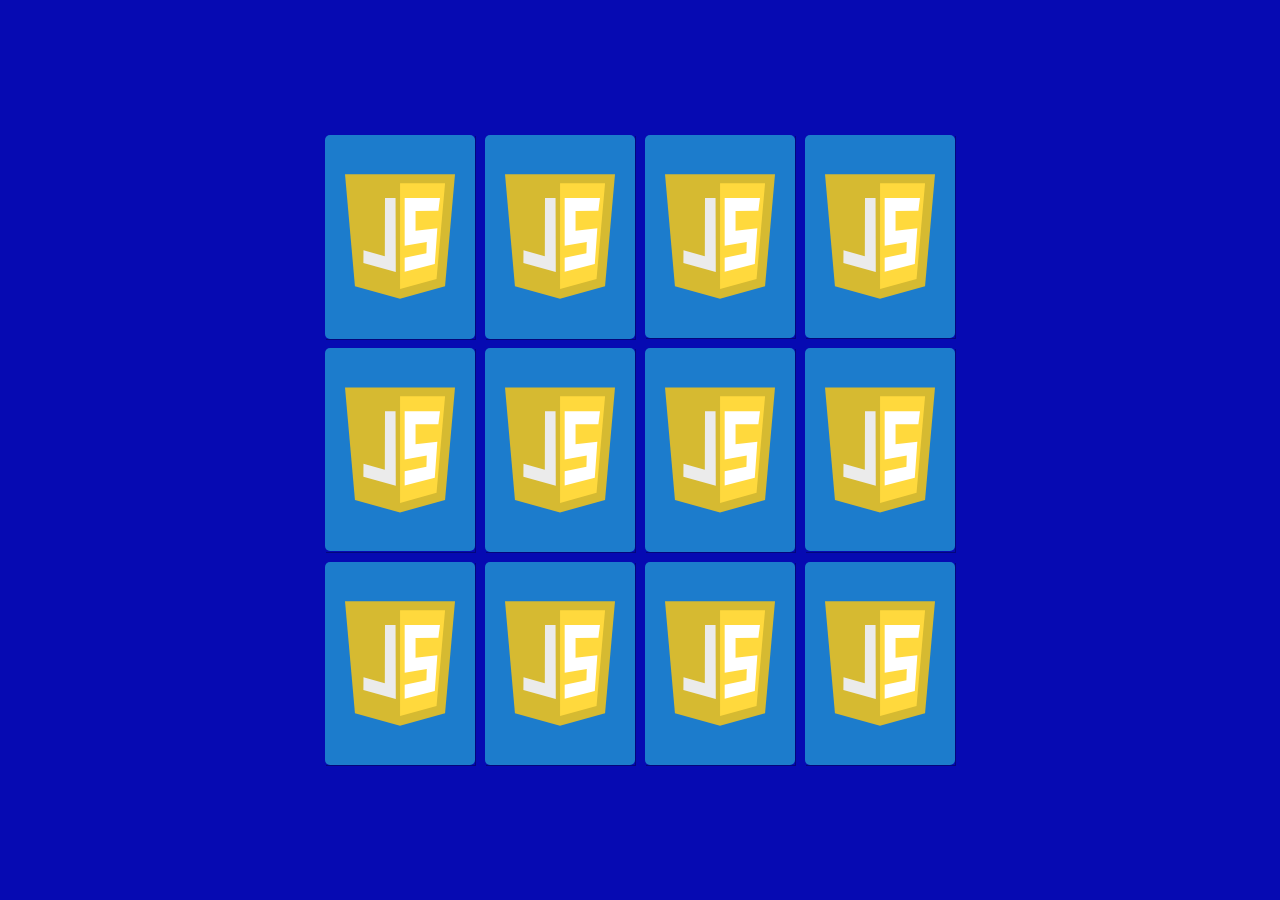
<file: game/index.html>
<!DOCTYPE html>
<html lang="en">
<head>
    <meta charset="UTF-8">
    <meta http-equiv="X-UA-Compatible" content="IE=edge">
    <meta name="viewport" content="width=device-width, initial-scale=1.0">
    <title>Document</title>
    <link rel="stylesheet" href="./style.css">
</head>
<body>

<section class="memory-game" data-framework="react">
    <div class="memory-card">
      <img class="front-face" src="./img/react.svg" alt="React">
      <img class="back-face" src="./img/js-badge.svg" alt="Memory Card">
    </div>
  
    <div class="memory-card" data-framework="react">
      <img class="front-face" src="./img/react.svg" alt="React">
      <img class="back-face" src="./img/js-badge.svg" alt="Memory Card">
    </div>
  
    <div class="memory-card" data-framework="angular">
      <img class="front-face" src="./img/angular.svg" alt="Angular">
      <img class="back-face" src="./img/js-badge.svg" alt="Memory Card">
    </div>
  
    <div class="memory-card" data-framework="angular">
      <img class="front-face" src="./img/angular.svg" alt="Angular">
      <img class="back-face" src="./img/js-badge.svg" alt="Memory Card">
    </div>
  
    <div class="memory-card" data-framework="ember">
      <img class="front-face" src="./img/ember.svg" alt="Ember">
      <img class="back-face" src="./img/js-badge.svg" alt="Memory Card">
    </div>
  
    <div class="memory-card" data-framework="ember">
      <img class="front-face" src="./img/ember.svg" alt="Ember">
      <img class="back-face" src="./img/js-badge.svg" alt="Memory Card">
    </div>
  
    <div class="memory-card" data-framework="vue">
      <img class="front-face" src="./img/vue.svg" alt="Vue">
      <img class="back-face" src="./img/js-badge.svg" alt="Memory Card">
    </div>
  
    <div class="memory-card" data-framework="vue">
      <img class="front-face" src="./img/vue.svg" alt="Vue">
      <img class="back-face" src="./img/js-badge.svg" alt="Memory Card">
    </div>
  
    <div class="memory-card" data-framework="backbone">
      <img class="front-face" src="./img/backbone.svg" alt="Backbone">
      <img class="back-face" src="./img/js-badge.svg" alt="Memory Card">
    </div>
  
    <div class="memory-card" data-framework="backbone">
      <img class="front-face" src="./img/backbone.svg" alt="Backbone">
      <img class="back-face" src="./img/js-badge.svg" alt="Memory Card">
    </div>
  
    <div class="memory-card" data-framework="aurelia">
      <img class="front-face" src="./img/aurelia.svg" alt="Aurelia">
      <img class="back-face" src="./img/js-badge.svg" alt="Memory Card">
    </div>
  
    <div class="memory-card" data-framework="aurelia">
      <img class="front-face" src="./img/aurelia.svg" alt="Aurelia">
      <img class="back-face" src="./img/js-badge.svg" alt="Memory Card">
    </div>
  </section>

    <script src="./main.js"></script>
</body>
</html>
</file>
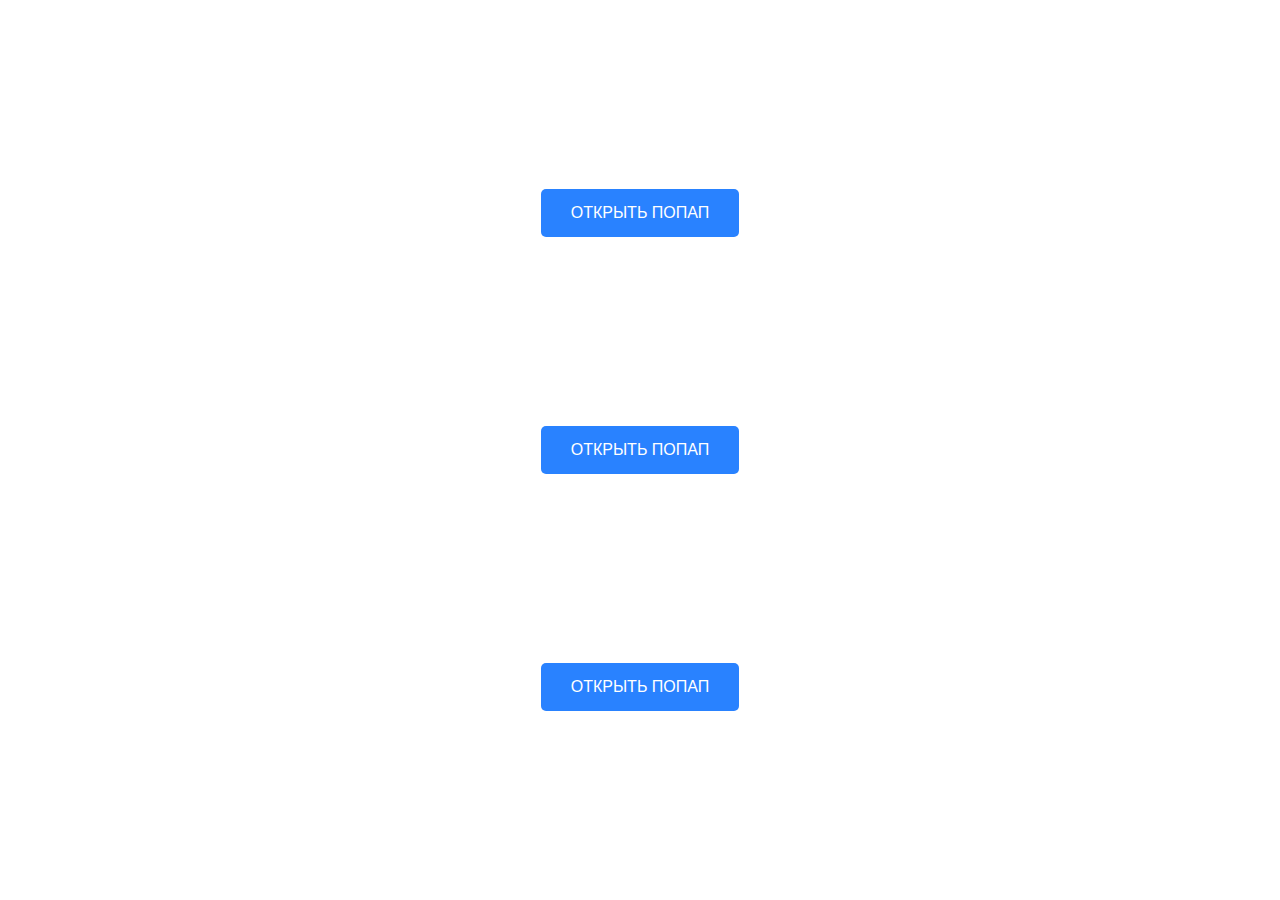
<file: pop up js/index.html>
<!DOCTYPE html>
<html lang="en">
<head>
    <meta charset="UTF-8">
    <meta http-equiv="X-UA-Compatible" content="IE=edge">
    <meta name="viewport" content="width=device-width, initial-scale=1.0">
    <title>Document</title>
    <link rel="stylesheet" href="style.css">
    <link rel="stylesheet" href="https://cdnjs.cloudflare.com/ajax/libs/animate.css/4.1.1/animate.min.css"/>
</head>
<body>
    <div class="wrapper">
        <a href="#" class="open-popup">Открыть попап</a>
        <a href="#" class="open-popup">Открыть попап</a>
        <a href="#" class="open-popup">Открыть попап</a>
    </div>
    
    <div class="popup__bg">
        <form class="popup">
            <svg class="close-popup" xmlns="http://www.w3.org/2000/svg" width="24" height="24" viewBox="0 0 24 24"><path fill="#2982ff" d="M23.954 21.03l-9.184-9.095 9.092-9.174-2.832-2.807-9.09 9.179-9.176-9.088-2.81 2.81 9.186 9.105-9.095 9.184 2.81 2.81 9.112-9.192 9.18 9.1z"/></svg>
            <label>
                <input type="text" name="name">
                <div class="label__text">
                    Ваше имя
                </div>
            </label>
            <label>
                <input type="tel" name="tel">
                <div class="label__text">
                    Ваш телефон
                </div>
            </label>
            <label>
                <textarea name="message"></textarea>
                <div class="label__text">
                    Ваше сообщение
                </div>
            </label>
            <button type="submit">Отправить</button>
        </form>
    </div>  

    <script src="./main.js"></script>
</body>
</html>
</file>
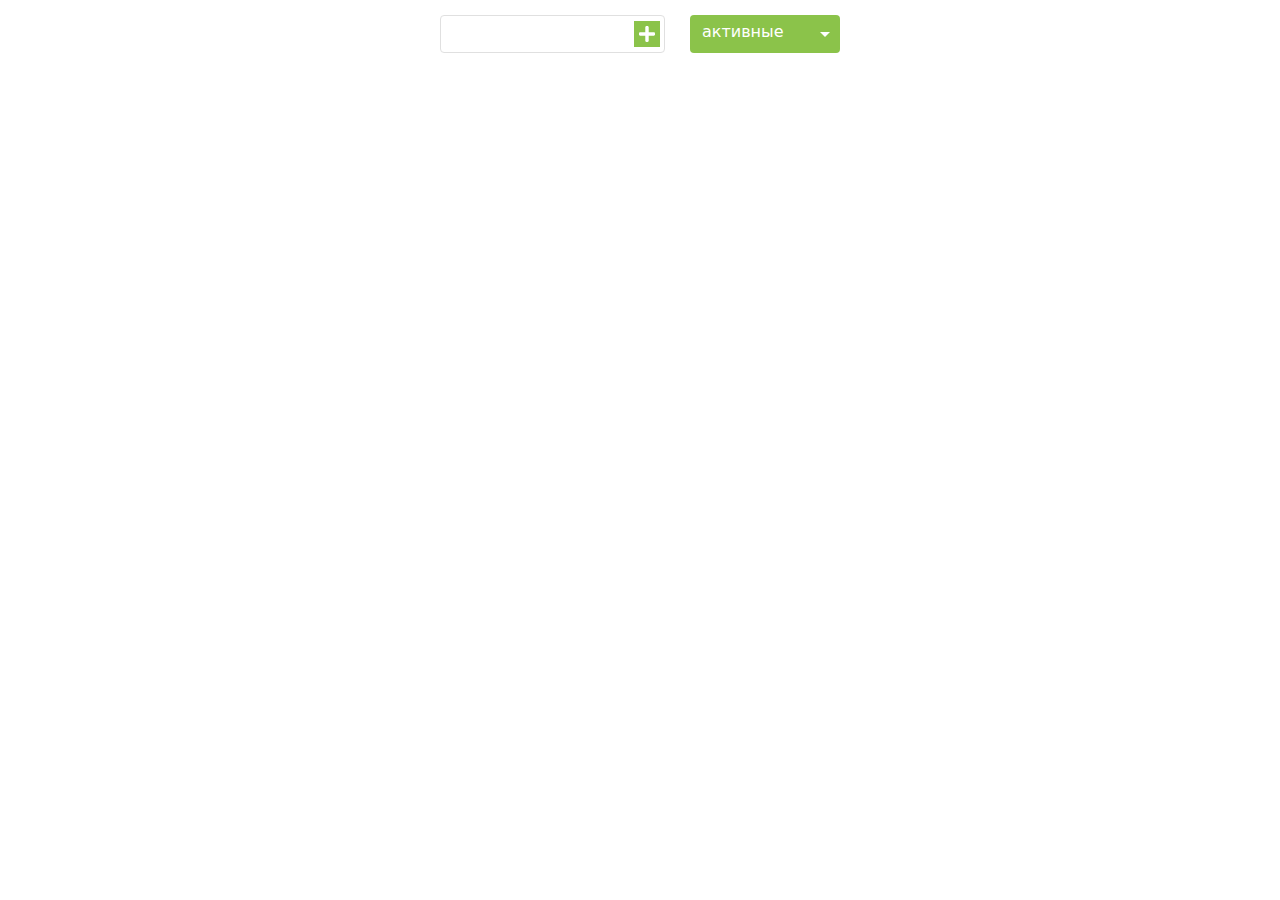
<file: simple-todo-list/index.html>
<!doctype html>
<html lang="ru">

<head>
  <meta charset="utf-8">
  <meta name="viewport" content="width=device-width, initial-scale=1, shrink-to-fit=no">
  <title>Todo List on pure JavaScript</title>
  <link rel="stylesheet" href="css/simple-todo-list.css">
  <script defer src="js/simple-todo-list.js"></script>
  <style>
    *,
    *::before,
    *::after {
      box-sizing: border-box;
    }

    body {
      margin: 0;
      font-family: system-ui, -apple-system, "Segoe UI", Roboto, "Helvetica Neue", Arial, "Noto Sans", "Liberation Sans", sans-serif, "Apple Color Emoji", "Segoe UI Emoji", "Segoe UI Symbol", "Noto Color Emoji";
      font-size: 1rem;
      font-weight: 400;
      line-height: 1.5;
      color: #212529;
      background-color: #fff;
      -webkit-text-size-adjust: 100%;
      -webkit-tap-highlight-color: rgba(0, 0, 0, 0);
    }
  </style>
</head>

<body>

  <div class="todo">
    <div class="todo__input">
      <input class="todo__text" type="text">
      <span class="todo__add"></span>
    </div>
    <select class="todo__options">
      <option value="active">активные</option>
      <option value="completed">завершённые</option>
      <option value="deleted">удалённые</option>
    </select>
    <ul class="todo__items" data-todo-option="active"></ul>
  </div>

</body>

</html>
</file>
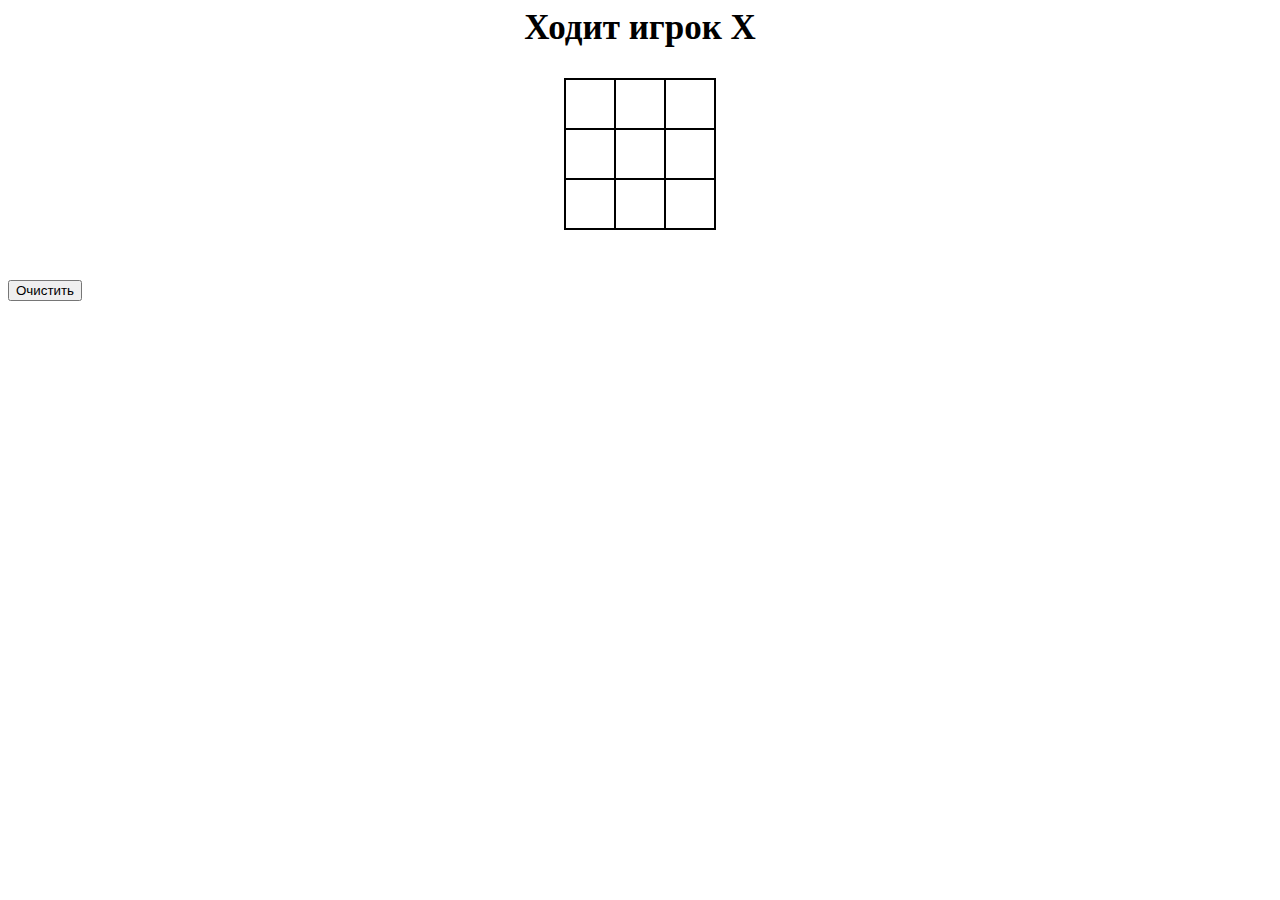
<file: tic tac toe/index.html>
<!DOCTYPE html>
<html lang="en">
<head>
    <meta charset="UTF-8">
    <meta http-equiv="X-UA-Compatible" content="IE=edge">
    <meta name="viewport" content="width=device-width, initial-scale=1.0">
    <title>Document</title>
    <link rel="stylesheet" href="./style.css">
</head>
<body>
    <span class="game-title" id="message">Ходит игрок X</span>
   <div class="game">
        <div class="game-item" data-ceil="1"></div>
        <div class="game-item" data-ceil="2"></div>
        <div class="game-item" data-ceil="3"></div>
        <div class="game-item" data-ceil="4"></div>
        <div class="game-item" data-ceil="5"></div>
        <div class="game-item" data-ceil="6"></div>
        <div class="game-item" data-ceil="7"></div>
        <div class="game-item" data-ceil="8"></div>
        <div class="game-item" data-ceil="9"></div>
   </div>
   <button id="reset-game">Очистить</button>
   <script src="./main.js"></script>
</body>
</html>
</file>
<file: game/style.css>
* {
    padding: 0;
    margin: 0;
    box-sizing: border-box;
}

body {
    height: 100vh;
    display: flex;
    background: #060AB2;
}
  
.memory-game {
    width: 640px;
    height: 640px;
    margin: auto;
    display: flex;
    flex-wrap: wrap;
    perspective: 1000px;
}

.memory-card {
    width: calc(25% - 10px);
    height: calc(33.333% - 10px);
    margin: 5px;
    position: relative;
    transform-style: preserve-3d;
    box-shadow: 1px 1px 0 rgba(0, 0, 0, .3);
    transform: scale(1);
    transform-style: preserve-3d;
    transition: transform .5s;
}

memory-card:active {
    transform: scale(0.97);
    transition: transform .2s;
}
  
.front-face,
.back-face {
    width: 100%;
    height: 100%;
    padding: 20px;
    position: absolute;
    border-radius: 5px;
    background: #1C7CCC;
    backface-visibility: hidden;
}

.memory-card.flip {
    transform: rotateY(180deg);
}

.front-face{
    transform: rotateY(180deg);
}
</file>
<file: pop up js/style.css>
* {
    box-sizing: border-box;
}

body {
    margin: 0;
    padding: 0;
    font-family: 'Montserrat', sans-serif;
}

.wrapper {
    display: flex;
    flex-direction: column;
    align-items: center;
    justify-content: space-evenly;
    width: 100%;
    height: 100vh;
}

.open-popup {
    display: inline-block;
    padding: 15px 30px;
    text-transform: uppercase;
    background: #2982ff;
    color: #fff;
    text-decoration: none;
    font-weight: 500;
    border-radius: 5px;
}

.popup__bg {
    position: fixed;
    top: 0;
    left: 0;
    width: 100%;
    height: 100vh;
    background: rgba(0,0,0,0.5);
    opacity: 0;
    pointer-events: none;
    transition: 0.5s all;
}

.popup__bg.active {
    opacity: 1;
    pointer-events: all;
    transition: 0.5s all;
}

.popup {
    position: absolute;
    top: 50%;
    left: 50%;
    transform: translate(-50%, -50%) scale(0);
    background: #fff;
    width: 400px;
    padding: 25px;
    transition: 0.5s all;
}

.popup.active {
    transform: translate(-50%, -50%) scale(1);
    transition: 0.5s all;
}

.close-popup {
    position: absolute;
    top: 10px;
    right: 10px;
    cursor: pointer;
}

.popup label {
    width: 100%;
    margin-bottom: 25px;
    display: flex;
    flex-direction: column-reverse;
}

.popup .label__text {
    font-size: 14px;
    text-transform: uppercase;
    font-weight: 500;
    color: #cfd0d3;
    margin-bottom: 5px;
}

.popup input {
    height: 45px;
    font-size: 18px;
    border: none;
    outline: none;
    border-bottom: 1px solid #cfd0d3;
}

.popup input:focus {
    border-bottom: 1px solid #2982ff;
}

.popup input:focus + .label__text {
    color: #2982ff;
}

.popup textarea {
    resize: none;
    width: 100%;
    height: 150px;
    border: none;
    outline: none;
    border-bottom: 1px solid #cfd0d3;
    font-size: 18px;
    padding-top: 5px;
}

.popup textarea:focus {
    border-bottom: 1px solid #2982ff;
}

.popup textarea:focus + .label__text {
    color: #2982ff;
}

.popup button {
    width: 100%;
    height: 45px;
    display: flex;
    align-items: center;
    justify-content: center;
    color: #fff;
    font-size: 18px;
    border: 2px solid #2982ff;
    background: #2982ff;
    cursor: pointer;
    text-transform: uppercase;
    transition: 0.5s all;
}

.popup button:hover {
    background: #fff;
    color:#2982ff;
    transition: 0.5s all;
}
</file>
<file: simple-todo-list/css/simple-todo-list.css>
.todo {
  display: flex;
  flex-wrap: wrap;
  justify-content: space-between;
  max-width: 400px;
  margin: 15px auto;
}

.todo__input {
  position: relative;
}

.todo__text {
  width: 225px;
  padding: 6px 34px 6px 10px;
  font-size: inherit;
  font-family: inherit;
  line-height: inherit;
  border: 1px solid #e0e0e0;
  border-radius: 4px;
  outline: none;
}

.todo__text:focus {
  border-color: #dcedc8;
}

.todo__add {
  position: absolute;
  top: 50%;
  right: 5px;
  width: 26px;
  height: 26px;
  background-color: #8bc34a;
  transform: translateY(-50%);
  cursor: pointer;
  transition: background-color 0.15s ease-in;
}

.todo__add:hover {
  background-color: #689f38;
}

.todo__text:disabled + .todo__add {
  background-color: #8bc34a;
  cursor: default;
  opacity: 0.5;
}

.todo__add::before {
  position: absolute;
  top: 5px;
  left: 5px;
  width: 16px;
  height: 16px;
  background-image: url("data:image/svg+xml,%3Csvg xmlns='http://www.w3.org/2000/svg' viewBox='0 0 448 512'%3E%3Cpath fill='%23fff' d='M416 208H272V64c0-17.67-14.33-32-32-32h-32c-17.67 0-32 14.33-32 32v144H32c-17.67 0-32 14.33-32 32v32c0 17.67 14.33 32 32 32h144v144c0 17.67 14.33 32 32 32h32c17.67 0 32-14.33 32-32V304h144c17.67 0 32-14.33 32-32v-32c0-17.67-14.33-32-32-32z' class=''%3E%3C/path%3E%3C/svg%3E");
  background-repeat: no-repeat;
  background-position: center;
  background-size: cover;
  content: "";
}

.todo__options {
  width: 150px;
  max-width: 100%;
  padding: 2px 30px 6px 12px;
  color: #fff;
  font-size: inherit;
  font-family: inherit;
  line-height: inherit;
  background: url("data:image/svg+xml,%3Csvg xmlns='http://www.w3.org/2000/svg' width='24' height='12' fill='%23fff'%3E%3Cpath d='M0 0h24L12 12z'/%3E%3C/svg%3E")
    calc(100% - 10px) center no-repeat;
  background-color: #8bc34a;
  background-size: 10px;
  border: none;
  border-radius: 4px;
  outline: none;
  cursor: pointer;
  appearance: none;
}

/* скрываем дефолтную стрелку в IE10 и IE11 */
.todo__options::-ms-expand {
  display: none;
}

.todo__options > option {
  color: #212529;
  background-color: #fff;
}

.todo__items {
  width: 100%;
  margin-right: auto;
  margin-left: auto;
  padding-left: 0;
  list-style-type: none;
}

.todo__item {
  position: relative;
  padding: 10px 15px;
  overflow: hidden;
  background-color: #fafafa;
}

.todo__item:not(:last-child) {
  margin-bottom: 0.5rem;
}

.todo__date {
  display: flex;
  flex-direction: column;
  color: #9e9e9e;
  font-size: 0.75em;
}

.todo__action {
  position: absolute;
  top: -20px;
  right: 15px;
  width: 32px;
  height: 32px;
  background-color: #80deea;
  border-radius: 4px;
  transform: translateY(-50%);
  cursor: pointer;
  opacity: 0.5;
  transition: top 0.3s ease-in;
}

.todo__action::before {
  position: absolute;
  top: 6px;
  right: 6px;
  width: 20px;
  height: 20px;
  background-repeat: no-repeat;
  background-position: center;
  background-size: cover;
  content: "";
}

.todo__action_delete {
  right: 52px;
  background-color: #e57373;
}

.todo__action_complete {
  background-color: #66bb6a;
}

.todo__action_restore::before {
  background-image: url("data:image/svg+xml,%3Csvg xmlns='http://www.w3.org/2000/svg' viewBox='0 0 512 512'%3E%3Cpath fill='%23fff' d='M212.333 224.333H12c-6.627 0-12-5.373-12-12V12C0 5.373 5.373 0 12 0h48c6.627 0 12 5.373 12 12v78.112C117.773 39.279 184.26 7.47 258.175 8.007c136.906.994 246.448 111.623 246.157 248.532C504.041 393.258 393.12 504 256.333 504c-64.089 0-122.496-24.313-166.51-64.215-5.099-4.622-5.334-12.554-.467-17.42l33.967-33.967c4.474-4.474 11.662-4.717 16.401-.525C170.76 415.336 211.58 432 256.333 432c97.268 0 176-78.716 176-176 0-97.267-78.716-176-176-176-58.496 0-110.28 28.476-142.274 72.333h98.274c6.627 0 12 5.373 12 12v48c0 6.627-5.373 12-12 12z'%3E%3C/path%3E%3C/svg%3E");
}

.todo__action_complete::before {
  background-image: url("data:image/svg+xml,%3Csvg xmlns='http://www.w3.org/2000/svg' viewBox='0 0 512 512'%3E%3Cpath fill='%23fff' d='M173.898 439.404l-166.4-166.4c-9.997-9.997-9.997-26.206 0-36.204l36.203-36.204c9.997-9.998 26.207-9.998 36.204 0L192 312.69 432.095 72.596c9.997-9.997 26.207-9.997 36.204 0l36.203 36.204c9.997 9.997 9.997 26.206 0 36.204l-294.4 294.401c-9.998 9.997-26.207 9.997-36.204-.001z'%3E%3C/path%3E%3C/svg%3E");
}

.todo__action_delete::before {
  background-image: url("data:image/svg+xml,%3Csvg xmlns='http://www.w3.org/2000/svg' viewBox='0 0 448 512'%3E%3Cpath fill='%23fff' d='M32 464a48 48 0 0 0 48 48h288a48 48 0 0 0 48-48V128H32zm272-256a16 16 0 0 1 32 0v224a16 16 0 0 1-32 0zm-96 0a16 16 0 0 1 32 0v224a16 16 0 0 1-32 0zm-96 0a16 16 0 0 1 32 0v224a16 16 0 0 1-32 0zM432 32H312l-9.4-18.7A24 24 0 0 0 281.1 0H166.8a23.72 23.72 0 0 0-21.4 13.3L136 32H16A16 16 0 0 0 0 48v32a16 16 0 0 0 16 16h416a16 16 0 0 0 16-16V48a16 16 0 0 0-16-16z'%3E%3C/path%3E%3C/svg%3E");
}

.todo__item:hover .todo__action {
  top: 50%;
}

.todo__item:hover .todo__action:hover {
  opacity: 1;
}

[data-todo-state="active"] .todo__action_restore,
[data-todo-state="completed"] .todo__action_complete,
[data-todo-state="deleted"] .todo__action_complete {
  display: none;
}

[data-todo-state="completed"] {
  text-decoration: line-through;
  background-color: #f1f8ed;
}

[data-todo-state="deleted"] .todo__task {
  color: #9e9e9e;
}

[data-todo-state="deleted"] .todo__action_restore {
  right: 15px;
}

[data-todo-option="active"] .todo__item:not([data-todo-state="active"]),
[data-todo-option="completed"] .todo__item:not([data-todo-state="completed"]),
[data-todo-option="deleted"] .todo__item:not([data-todo-state="deleted"]) {
  display: none;
}
</file>
<file: tic tac toe/style.css>
* {
    box-sizing: border-box;
}

.game-title{
    display: block;
    margin-bottom: 30px;
    font-size: 35px;
    font-weight: 700;
    text-align: center;
}

.game {
    display: flex;
    justify-content: space-between;
    flex-wrap: wrap;
    width: 152px;
    border: 1px solid #000;
    margin: 0 auto 50px;
}

.game-item {
    position: relative;
    width: 50px;
    height: 50px;
    line-height: 48px;
    border: 1px solid #000;
    cursor: pointer;
    text-align: center;
    font-size: 30px;
    font-weight: 700;
    transition: all linear .3s;
}

.game-item.o{
    background-color: #abfdab;
}

.game-item.x{
    background-color: #f99;
}

.reset-game{
    display: block;
    border: 1px solid #000;
    border-radius: 20px;
    background-color: #fff;
    cursor: pointer;
    transition: all linear .3s;
    margin:0 auto;
    padding:10px 20px;
}

.game-item:hover,#reset-game:hover{
    background-color: #ccc;
}
</file>
